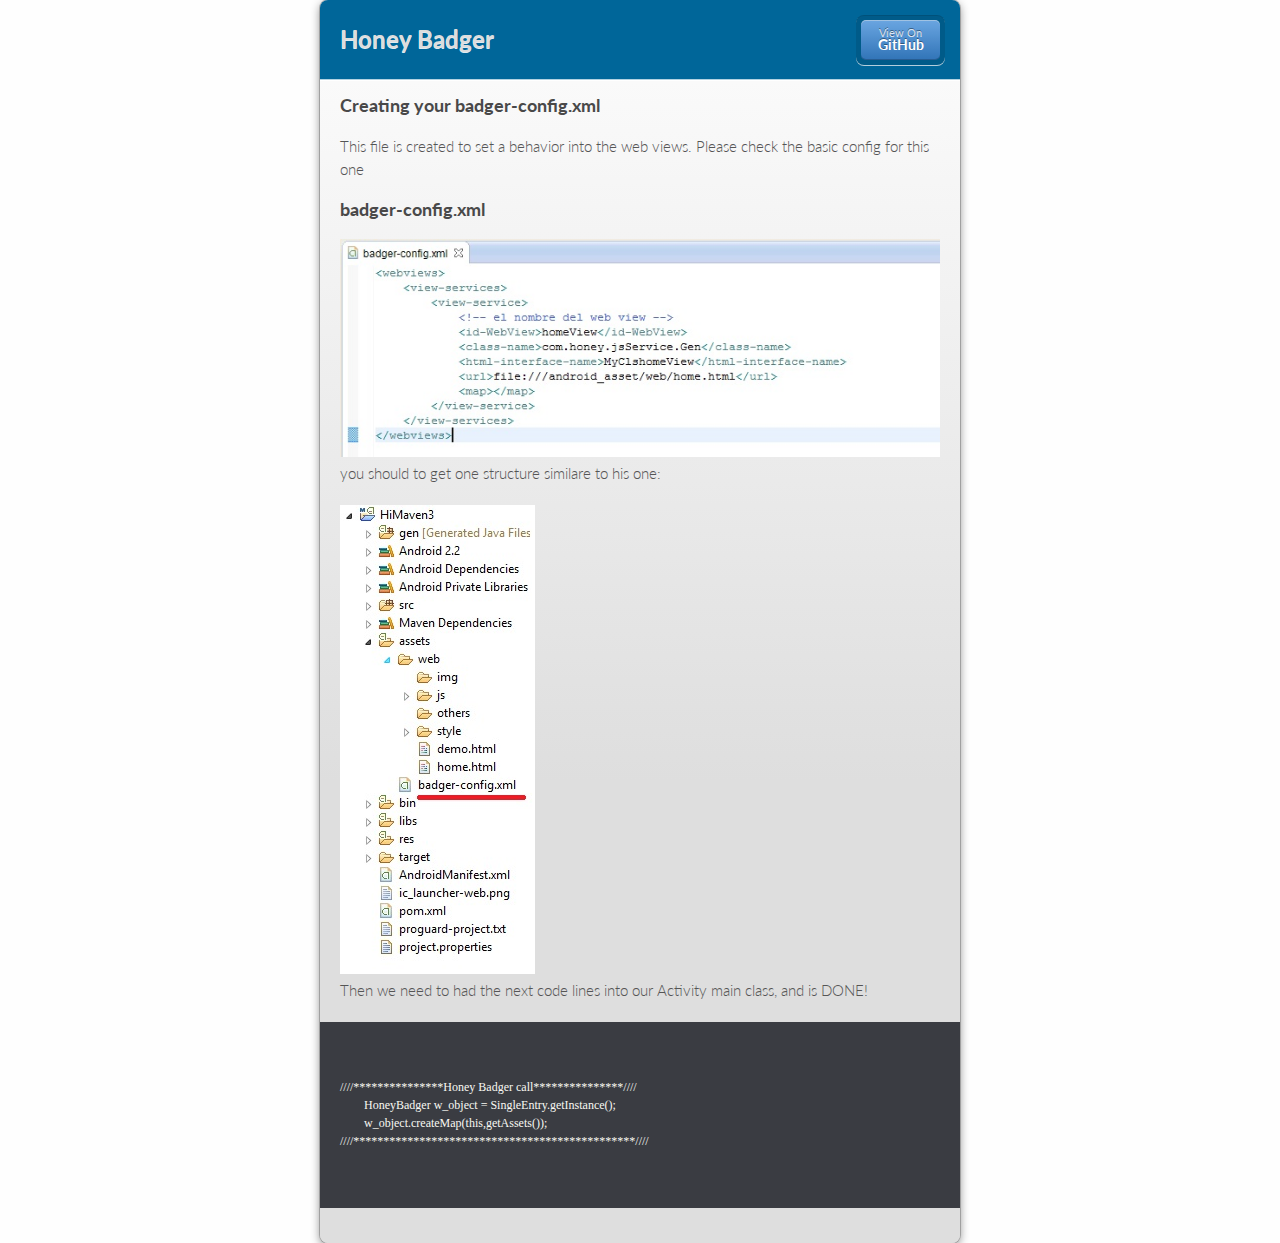
<file: configureHB.html>
<!doctype html>
<html>
  <head>
    <meta charset="utf-8">
    <meta http-equiv="X-UA-Compatible" content="chrome=1">
    <title>Honey Badger</title>

    <link rel="stylesheet" href="stylesheets/styles.css">
    <link rel="stylesheet" href="stylesheets/pygment_trac.css">
    <script src="javascripts/scale.fix.js"></script>
    <meta name="viewport" content="width=device-width, initial-scale=1, user-scalable=no">

    <!--[if lt IE 9]>
    <script src="//html5shiv.googlecode.com/svn/trunk/html5.js"></script>
    <![endif]-->
  </head>
  <body>
    <div class="wrapper">
      <header class="without-description">
        <h1>Honey Badger</h1>
        <p></p>
        <p class="view"><a href="https://github.com/yabin1">View the Project on GitHub <small>yabin1</small></a></p>
        <ul>
          <li class="single"><a href="">View On <strong>GitHub</strong></a></li>
        </ul>
      </header>
      <section>
        
		<h3>
		<a name="welcome-to-github-pages" class="anchor" href="#welcome-to-github-pages">
		<span class="octicon octicon-link"></span></a>Creating your badger-config.xml</h3>
		
		<p>This file is created to set a behavior into the web views. Please check the basic config for this one</p>
	
		<h3>
		<a name="welcome-to-github-pages" class="anchor" href="#welcome-to-github-pages">
		<span class="octicon octicon-link"></span></a>badger-config.xml</h3>

		<img src="./images/badger_config.jpg">
		
		<p>you should to get one structure similare to his one:</p>
		<img src="./images/structure.jpg">

		<p>Then we need to had the next code lines into our Activity main class, and is DONE!<p>
		
<pre><code>
<p>
////***************Honey Badger call***************////
        HoneyBadger w_object = SingleEntry.getInstance();
        w_object.createMap(this,getAssets());
////***********************************************////
</p>
</code></pre>

    
  </body>
</html>
</file>
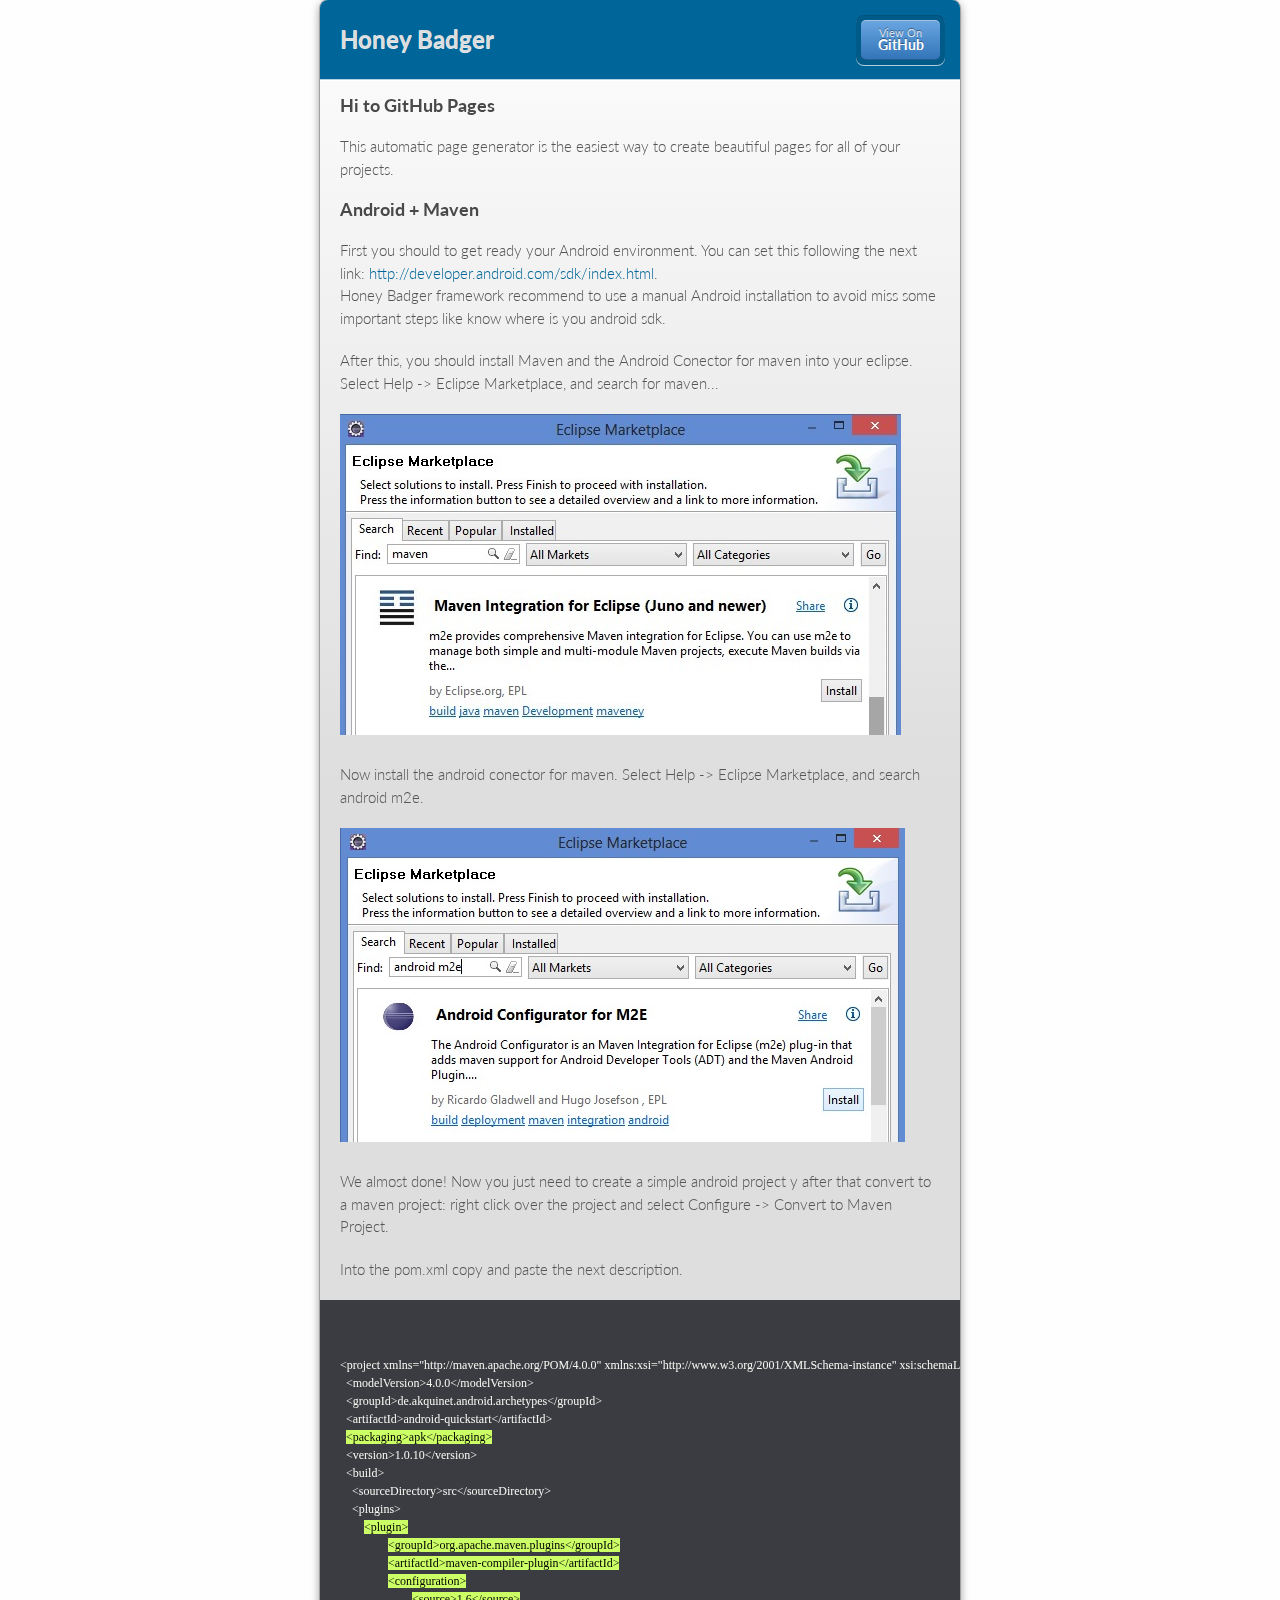
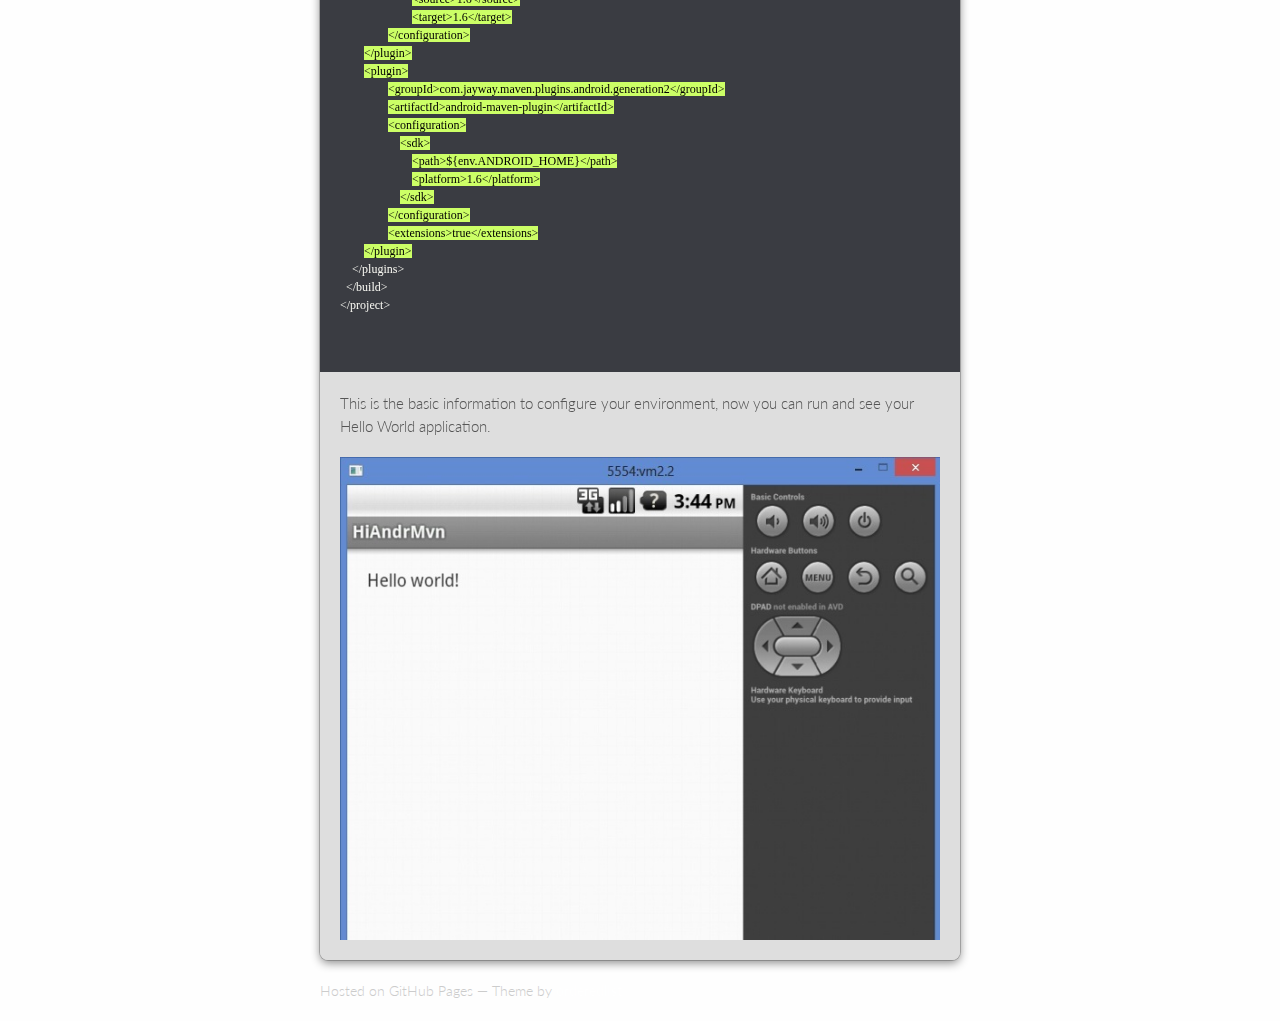
<file: getStarted.html>
<!doctype html>
<html>
  <head>
    <meta charset="utf-8">
    <meta http-equiv="X-UA-Compatible" content="chrome=1">
    <title>Honey Badger</title>

    <link rel="stylesheet" href="stylesheets/styles.css">
    <link rel="stylesheet" href="stylesheets/pygment_trac.css">
    <script src="javascripts/scale.fix.js"></script>
    <meta name="viewport" content="width=device-width, initial-scale=1, user-scalable=no">

    <!--[if lt IE 9]>
    <script src="//html5shiv.googlecode.com/svn/trunk/html5.js"></script>
    <![endif]-->
  </head>
  <body>
    <div class="wrapper">
      <header class="without-description">
        <h1>Honey Badger</h1>
        <p></p>
        <p class="view"><a href="https://github.com/yabin1">View the Project on GitHub <small>yabin1</small></a></p>
        <ul>
          <li class="single"><a href="">View On <strong>GitHub</strong></a></li>
        </ul>
      </header>
      <section>
        
		<h3>
		<a name="welcome-to-github-pages" class="anchor" href="#welcome-to-github-pages">
		<span class="octicon octicon-link"></span></a>Hi to GitHub Pages</h3>
		
		<p>This automatic page generator is the easiest way to create beautiful pages for all of your projects.</p>
	
		<h3>
		<a name="welcome-to-github-pages" class="anchor" href="#welcome-to-github-pages">
		<span class="octicon octicon-link"></span></a>Android + Maven</h3>

		<p>First you should to get ready your Android environment. You can set this following the next link: <a href="http://developer.android.com/sdk/index.html">http://developer.android.com/sdk/index.html</a>.</br>
		Honey Badger framework recommend to use a manual Android installation to avoid miss some important steps like know where is you android sdk. 
		</p>

		<p>After this, you should install Maven and the Android Conector for maven into your eclipse.</br>
		Select Help -> Eclipse Marketplace, and search for maven...</p>
		
		<img src="./images/mavenMarket.jpg">
		
		<p></br>Now install the android conector for maven. Select Help -> Eclipse Marketplace, and search android m2e.</p>
		
		<img src="./images/androidM2EMarket.jpg">
		
		<p></br>We almost done! Now you just need to create a simple android project y after that convert to a maven project: right click over the project and select Configure -> Convert to Maven Project.</p>

		<p>Into the pom.xml copy and paste the next description.<p>
		
<pre><code>
<p>
&lt;project xmlns="http://maven.apache.org/POM/4.0.0" xmlns:xsi="http://www.w3.org/2001/XMLSchema-instance" xsi:schemaLocation="http://maven.apache.org/POM/4.0.0 http://maven.apache.org/xsd/maven-4.0.0.xsd"&gt;
  &lt;modelVersion&gt;4.0.0&lt;/modelVersion&gt;
  &lt;groupId&gt;de.akquinet.android.archetypes&lt;/groupId&gt;
  &lt;artifactId&gt;android-quickstart&lt;/artifactId&gt;
  <mark>&lt;packaging&gt;apk&lt;/packaging&gt;</mark>
  &lt;version&gt;1.0.10&lt;/version&gt;
  &lt;build&gt;
    &lt;sourceDirectory&gt;src&lt;/sourceDirectory&gt;
    &lt;plugins&gt;
    	<mark>&lt;plugin&gt;</mark>
    		<mark>&lt;groupId&gt;org.apache.maven.plugins&lt;/groupId&gt;</mark>
        	<mark>&lt;artifactId&gt;maven-compiler-plugin&lt;/artifactId&gt;</mark>
        	<mark>&lt;configuration&gt;</mark>
        		<mark>&lt;source&gt;1.6&lt;/source&gt;</mark>
           		<mark>&lt;target&gt;1.6&lt;/target&gt;</mark>
        	<mark>&lt;/configuration&gt;</mark>
     	<mark>&lt;/plugin&gt;</mark>
     	<mark>&lt;plugin&gt;</mark>
     		<mark>&lt;groupId&gt;com.jayway.maven.plugins.android.generation2&lt;/groupId&gt;</mark>
       		<mark>&lt;artifactId&gt;android-maven-plugin&lt;/artifactId&gt;</mark>
        	<mark>&lt;configuration&gt;</mark>
        	    <mark>&lt;sdk&gt;</mark>
        	    	<mark>&lt;path&gt;${env.ANDROID_HOME}&lt;/path&gt;</mark>
        	        <mark>&lt;platform&gt;1.6&lt;/platform&gt;</mark>
        	    <mark>&lt;/sdk&gt;</mark>
        	<mark>&lt;/configuration&gt;</mark>
        	<mark>&lt;extensions&gt;true&lt;/extensions&gt;</mark>
      	<mark>&lt;/plugin&gt;</mark>
    &lt;/plugins&gt;
  &lt;/build&gt;
&lt;/project&gt;
</p>
</code></pre>

<!--<pre><code>$ cd your_repo_root/repo_name
$ git fetch origin
$ git checkout gh-pages


$ git commit -a -m "2 commit"
$ git push origin master
</code></pre>-->

	<p>This is the basic information to configure your environment, now you can run and see your Hello World application.</p>
	
	<img src="./images/helloWorld.jpg">

      </section>
    </div>
    <footer>
      <p>Hosted on GitHub Pages &mdash; Theme by <a href="https://github.com/orderedlist">orderedlist</a></p>
    </footer>
    <!--[if !IE]><script>fixScale(document);</script><![endif]-->
    
  </body>
</html>
</file>
<file: stylesheets/styles.css>
@import url(https://fonts.googleapis.com/css?family=Lato:300italic,700italic,300,700);
html {
  background: #fefefe;
  --background: #6c7989 -webkit-gradient(linear, 50% 0%, 50% 100%, color-stop(0%, #6c7989), color-stop(100%, #434b55)) fixed;
  --background: #6c7989 -webkit-linear-gradient(#6c7989, #434b55) fixed;
  --background: #6c7989 -moz-linear-gradient(#6c7989, #434b55) fixed;
  --background: #6c7989 -o-linear-gradient(#6c7989, #434b55) fixed;
  --background: #6c7989 -ms-linear-gradient(#6c7989, #434b55) fixed;
  --background: #434b55 linear-gradient(#434b55, #eeeeee) fixed;
}

body {
  --padding: 50px 0;
  padding: 0 0;
  margin: 0;
  font: 14px/1.5 Lato, "Helvetica Neue", Helvetica, Arial, sans-serif;
  color: #555;
  font-weight: 300;
  --background: url('[data-uri]') fixed;
}

.button-link {
	margin:0px;
    padding: 5px 10px;
    background: #4479BA;
    color: #FFF;
}

nav ul
{
list-style-type:none;
margin:0;
padding:0;
}

ul {
	background: #efefef; 
	background: linear-gradient(top, #efefef 0%, #bbbbbb 100%);  
	background: -moz-linear-gradient(top, #efefef 0%, #bbbbbb 100%); 
	background: -webkit-linear-gradient(top, #efefef 0%,#bbbbbb 100%); 
	box-shadow: 0px 0px 9px rgba(0,0,0,0.15);
	padding: 0 20px;
	border-radius: 10px;  
	list-style-type:none;
	--list-style: none;
	position: relative;
	--display: inline-table;
	display:block;
}
	nav ul:after {
		content: ""; clear: both; display: block;
	}
	
nav ul ul {
	display: none;
}

nav ul li:hover > ul {
	display: block;
}

nav ul li {
	float: left;
}
	nav ul li:hover {
		background: #4b545f;
		background: linear-gradient(top, #4f5964 0%, #5f6975 40%);
		background: -moz-linear-gradient(top, #4f5964 0%, #5f6975 40%);
		background: -webkit-linear-gradient(top, #4f5964 0%,#5f6975 40%);
	}
		nav ul li:hover a {
			color: #fff;
		}
	
	nav ul li a {
		display: block; padding: 25px 40px;
		color: #757575; text-decoration: none;
	}

.wrapper {
  width: 640px;
  margin: 0 auto;
  background: #DEDEDE;
  -webkit-border-radius: 8px;
  -moz-border-radius: 8px;
  -ms-border-radius: 8px;
  -o-border-radius: 8px;
  border-radius: 8px;
  -webkit-box-shadow: rgba(0, 0, 0, 0.2) 0 0 0 1px, rgba(0, 0, 0, 0.45) 0 3px 10px;
  -moz-box-shadow: rgba(0, 0, 0, 0.2) 0 0 0 1px, rgba(0, 0, 0, 0.45) 0 3px 10px;
  box-shadow: rgba(0, 0, 0, 0.2) 0 0 0 1px, rgba(0, 0, 0, 0.45) 0 3px 10px;
}

header, section, footer {
  display: block;
}

a {
  color: #069;
  text-decoration: none;
}

p {
  margin: 0 0 20px;
  padding: 0;
}

strong {
  color: #222;
  font-weight: 700;
}

header {
  -webkit-border-radius: 8px 8px 0 0;
  -moz-border-radius: 8px 8px 0 0;
  -ms-border-radius: 8px 8px 0 0;
  -o-border-radius: 8px 8px 0 0;
  border-radius: 8px 8px 0 0;
  background: #069;
  --background: #6C7989;
  --background: -webkit-gradient(linear, 50% 0%, 50% 100%, color-stop(0%, #ddfbfc), color-stop(100%, #c6eafa));
  --background: -webkit-linear-gradient(#ddfbfc, #c6eafa);
  --background: -moz-linear-gradient(#ddfbfc, #c6eafa);
  --background: -o-linear-gradient(#ddfbfc, #c6eafa);
  --background: -ms-linear-gradient(#ddfbfc, #c6eafa);
  --background: linear-gradient(#ddfbfc, #c6eafa);
  position: relative;
  padding: 15px 20px;
  border-bottom: 1px solid #B2D2E1;
}
header h1 {
  margin: 0;
  padding: 0;
  font-size: 24px;
  line-height: 1.2;
  color: #ddd;
  text-shadow: rgba(255, 255, 255, 0.9) 0 1px 0;
}
header.without-description h1 {
  margin: 10px 0;
}
header p {
  margin: 0;
  color: #61778B;
  width: 300px;
  font-size: 13px;
}
header p.view {
  display: none;
  font-weight: 700;
  text-shadow: rgba(255, 255, 255, 0.9) 0 1px 0;
  -webkit-font-smoothing: antialiased;
}
header p.view a {
  color: #06c;
}
header p.view small {
  font-weight: 400;
}
header ul {
  margin: 0;
  padding: 0;
  list-style: none;
  position: absolute;
  z-index: 1;
  right: 20px;
  top: 20px;
  height: 38px;
  padding: 1px 0;
  background: #5198DF;
  background: -webkit-gradient(linear, 50% 0%, 50% 100%, color-stop(0%, #77b9fb), color-stop(100%, #3782cd));
  background: -webkit-linear-gradient(#77b9fb, #3782cd);
  background: -moz-linear-gradient(#77b9fb, #3782cd);
  background: -o-linear-gradient(#77b9fb, #3782cd);
  background: -ms-linear-gradient(#77b9fb, #3782cd);
  background: linear-gradient(#77b9fb, #3782cd);
  border-radius: 5px;
  -webkit-box-shadow: inset rgba(255, 255, 255, 0.45) 0 1px 0, inset rgba(0, 0, 0, 0.2) 0 -1px 0;
  -moz-box-shadow: inset rgba(255, 255, 255, 0.45) 0 1px 0, inset rgba(0, 0, 0, 0.2) 0 -1px 0;
  box-shadow: inset rgba(255, 255, 255, 0.45) 0 1px 0, inset rgba(0, 0, 0, 0.2) 0 -1px 0;
  width: auto;
}
header ul:before {
  content: '';
  position: absolute;
  z-index: -1;
  left: -5px;
  top: -4px;
  right: -5px;
  bottom: -6px;
  background: rgba(0, 0, 0, 0.1);
  -webkit-border-radius: 8px;
  -moz-border-radius: 8px;
  -ms-border-radius: 8px;
  -o-border-radius: 8px;
  border-radius: 8px;
  -webkit-box-shadow: rgba(0, 0, 0, 0.2) 0 -1px 0, inset rgba(255, 255, 255, 0.7) 0 -1px 0;
  -moz-box-shadow: rgba(0, 0, 0, 0.2) 0 -1px 0, inset rgba(255, 255, 255, 0.7) 0 -1px 0;
  box-shadow: rgba(0, 0, 0, 0.2) 0 -1px 0, inset rgba(255, 255, 255, 0.7) 0 -1px 0;
}
header ul li {
  width: 79px;
  float: left;
  border-right: 1px solid #3A7CBE;
  height: 38px;
}
header ul li.single {
  border: none;
}
header ul li + li {
  width: 78px;
  border-left: 1px solid #8BBEF3;
}
header ul li + li + li {
  border-right: none;
  width: 79px;
}
header ul a {
  line-height: 1;
  font-size: 11px;
  color: #fff;
  color: rgba(255, 255, 255, 0.8);
  display: block;
  text-align: center;
  font-weight: 400;
  padding-top: 6px;
  height: 40px;
  text-shadow: rgba(0, 0, 0, 0.4) 0 -1px 0;
}
header ul a strong {
  font-size: 14px;
  display: block;
  color: #fff;
  -webkit-font-smoothing: antialiased;
}

section {
  padding: 15px 20px;
  font-size: 15px;
  border-top: 1px solid #fff;
  background: -webkit-gradient(linear, 50% 0%, 50% 700, color-stop(0%, #fafafa), color-stop(100%, #dedede));
  background: -webkit-linear-gradient(#fafafa, #dedede 700px);
  background: -moz-linear-gradient(#fafafa, #dedede 700px);
  background: -o-linear-gradient(#fafafa, #dedede 700px);
  background: -ms-linear-gradient(#fafafa, #dedede 700px);
  background: linear-gradient(#fafafa, #dedede 700px);
  -webkit-border-radius: 0 0 8px 8px;
  -moz-border-radius: 0 0 8px 8px;
  -ms-border-radius: 0 0 8px 8px;
  -o-border-radius: 0 0 8px 8px;
  border-radius: 0 0 8px 8px;
  position: relative;
}

h1, h2, h3, h4, h5, h6 {
  color: #222;
  padding: 0;
  margin: 0 0 20px;
  line-height: 1.2;
}

p, ul, ol, table, pre, dl {
  margin: 0 0 20px;
}

h1, h2, h3 {
  line-height: 1.1;
}

h1 {
  font-size: 28px;
}

h2 {
  color: #393939;
}

h3, h4, h5, h6 {
  color: #494949;
}

mark {
background-color: #CCFF66;
--color: black;
}

blockquote {
  margin: 0 -20px 20px;
  padding: 15px 20px 1px 40px;
  font-style: italic;
  background: #ccc;
  background: rgba(0, 0, 0, 0.06);
  color: #222;
}

img {
  max-width: 100%;
}

code, pre {
  font-family: Monaco, Bitstream Vera Sans Mono, Lucida Console, Terminal;
  color: #333;
  font-size: 12px;
  overflow-x: auto;
}

pre {
  padding: 20px;
  background: #3A3C42;
  color: #f8f8f2;
  margin: 0 -20px 20px;
}
pre code {
  color: #f8f8f2;
}
li pre {
  margin-left: -60px;
  padding-left: 60px;
}

table {
  width: 100%;
  border-collapse: collapse;
}

th, td {
  text-align: left;
  padding: 5px 10px;
  border-bottom: 1px solid #aaa;
}

dt {
  color: #222;
  font-weight: 700;
}

th {
  color: #222;
}

small {
  font-size: 11px;
}

hr {
  border: 0;
  background: #aaa;
  height: 1px;
  margin: 0 0 20px;
}

footer {
  width: 640px;
  margin: 0 auto;
  padding: 20px 0 0;
  color: #ccc;
  overflow: hidden;
}
footer a {
  color: #fff;
  font-weight: bold;
}
footer p {
  float: left;
}
footer p + p {
  float: right;
}

@media print, screen and (max-width: 740px) {
  body {
    padding: 0;
  }

  .wrapper {
    -webkit-border-radius: 0;
    -moz-border-radius: 0;
    -ms-border-radius: 0;
    -o-border-radius: 0;
    border-radius: 0;
    -webkit-box-shadow: none;
    -moz-box-shadow: none;
    box-shadow: none;
    width: 100%;
  }

  footer {
    -webkit-border-radius: 0;
    -moz-border-radius: 0;
    -ms-border-radius: 0;
    -o-border-radius: 0;
    border-radius: 0;
    padding: 20px;
    width: auto;
  }
  footer p {
    float: none;
    margin: 0;
  }
  footer p + p {
    float: none;
  }
}
@media print, screen and (max-width:580px) {
  header ul {
    display: none;
  }

  header p.view {
    display: block;
  }

  header p {
    width: 100%;
  }
}
@media print {
  header p.view a small:before {
    content: 'at http://github.com/';
  }
}
</file>
<file: stylesheets/pygment_trac.css>
.highlight .hll { background-color: #49483e }
.highlight  { background: #3A3C42; color: #f8f8f2 }
.highlight .c { color: #75715e } /* Comment */
.highlight .err { color: #960050; background-color: #1e0010 } /* Error */
.highlight .k { color: #66d9ef } /* Keyword */
.highlight .l { color: #ae81ff } /* Literal */
.highlight .n { color: #f8f8f2 } /* Name */
.highlight .o { color: #f92672 } /* Operator */
.highlight .p { color: #f8f8f2 } /* Punctuation */
.highlight .cm { color: #75715e } /* Comment.Multiline */
.highlight .cp { color: #75715e } /* Comment.Preproc */
.highlight .c1 { color: #75715e } /* Comment.Single */
.highlight .cs { color: #75715e } /* Comment.Special */
.highlight .ge { font-style: italic } /* Generic.Emph */
.highlight .gs { font-weight: bold } /* Generic.Strong */
.highlight .kc { color: #66d9ef } /* Keyword.Constant */
.highlight .kd { color: #66d9ef } /* Keyword.Declaration */
.highlight .kn { color: #f92672 } /* Keyword.Namespace */
.highlight .kp { color: #66d9ef } /* Keyword.Pseudo */
.highlight .kr { color: #66d9ef } /* Keyword.Reserved */
.highlight .kt { color: #66d9ef } /* Keyword.Type */
.highlight .ld { color: #e6db74 } /* Literal.Date */
.highlight .m { color: #ae81ff } /* Literal.Number */
.highlight .s { color: #e6db74 } /* Literal.String */
.highlight .na { color: #a6e22e } /* Name.Attribute */
.highlight .nb { color: #f8f8f2 } /* Name.Builtin */
.highlight .nc { color: #a6e22e } /* Name.Class */
.highlight .no { color: #66d9ef } /* Name.Constant */
.highlight .nd { color: #a6e22e } /* Name.Decorator */
.highlight .ni { color: #f8f8f2 } /* Name.Entity */
.highlight .ne { color: #a6e22e } /* Name.Exception */
.highlight .nf { color: #a6e22e } /* Name.Function */
.highlight .nl { color: #f8f8f2 } /* Name.Label */
.highlight .nn { color: #f8f8f2 } /* Name.Namespace */
.highlight .nx { color: #a6e22e } /* Name.Other */
.highlight .py { color: #f8f8f2 } /* Name.Property */
.highlight .nt { color: #f92672 } /* Name.Tag */
.highlight .nv { color: #f8f8f2 } /* Name.Variable */
.highlight .ow { color: #f92672 } /* Operator.Word */
.highlight .w { color: #f8f8f2 } /* Text.Whitespace */
.highlight .mf { color: #ae81ff } /* Literal.Number.Float */
.highlight .mh { color: #ae81ff } /* Literal.Number.Hex */
.highlight .mi { color: #ae81ff } /* Literal.Number.Integer */
.highlight .mo { color: #ae81ff } /* Literal.Number.Oct */
.highlight .sb { color: #e6db74 } /* Literal.String.Backtick */
.highlight .sc { color: #e6db74 } /* Literal.String.Char */
.highlight .sd { color: #e6db74 } /* Literal.String.Doc */
.highlight .s2 { color: #e6db74 } /* Literal.String.Double */
.highlight .se { color: #ae81ff } /* Literal.String.Escape */
.highlight .sh { color: #e6db74 } /* Literal.String.Heredoc */
.highlight .si { color: #e6db74 } /* Literal.String.Interpol */
.highlight .sx { color: #e6db74 } /* Literal.String.Other */
.highlight .sr { color: #e6db74 } /* Literal.String.Regex */
.highlight .s1 { color: #e6db74 } /* Literal.String.Single */
.highlight .ss { color: #e6db74 } /* Literal.String.Symbol */
.highlight .bp { color: #f8f8f2 } /* Name.Builtin.Pseudo */
.highlight .vc { color: #f8f8f2 } /* Name.Variable.Class */
.highlight .vg { color: #f8f8f2 } /* Name.Variable.Global */
.highlight .vi { color: #f8f8f2 } /* Name.Variable.Instance */
.highlight .il { color: #ae81ff } /* Literal.Number.Integer.Long */
</file>
